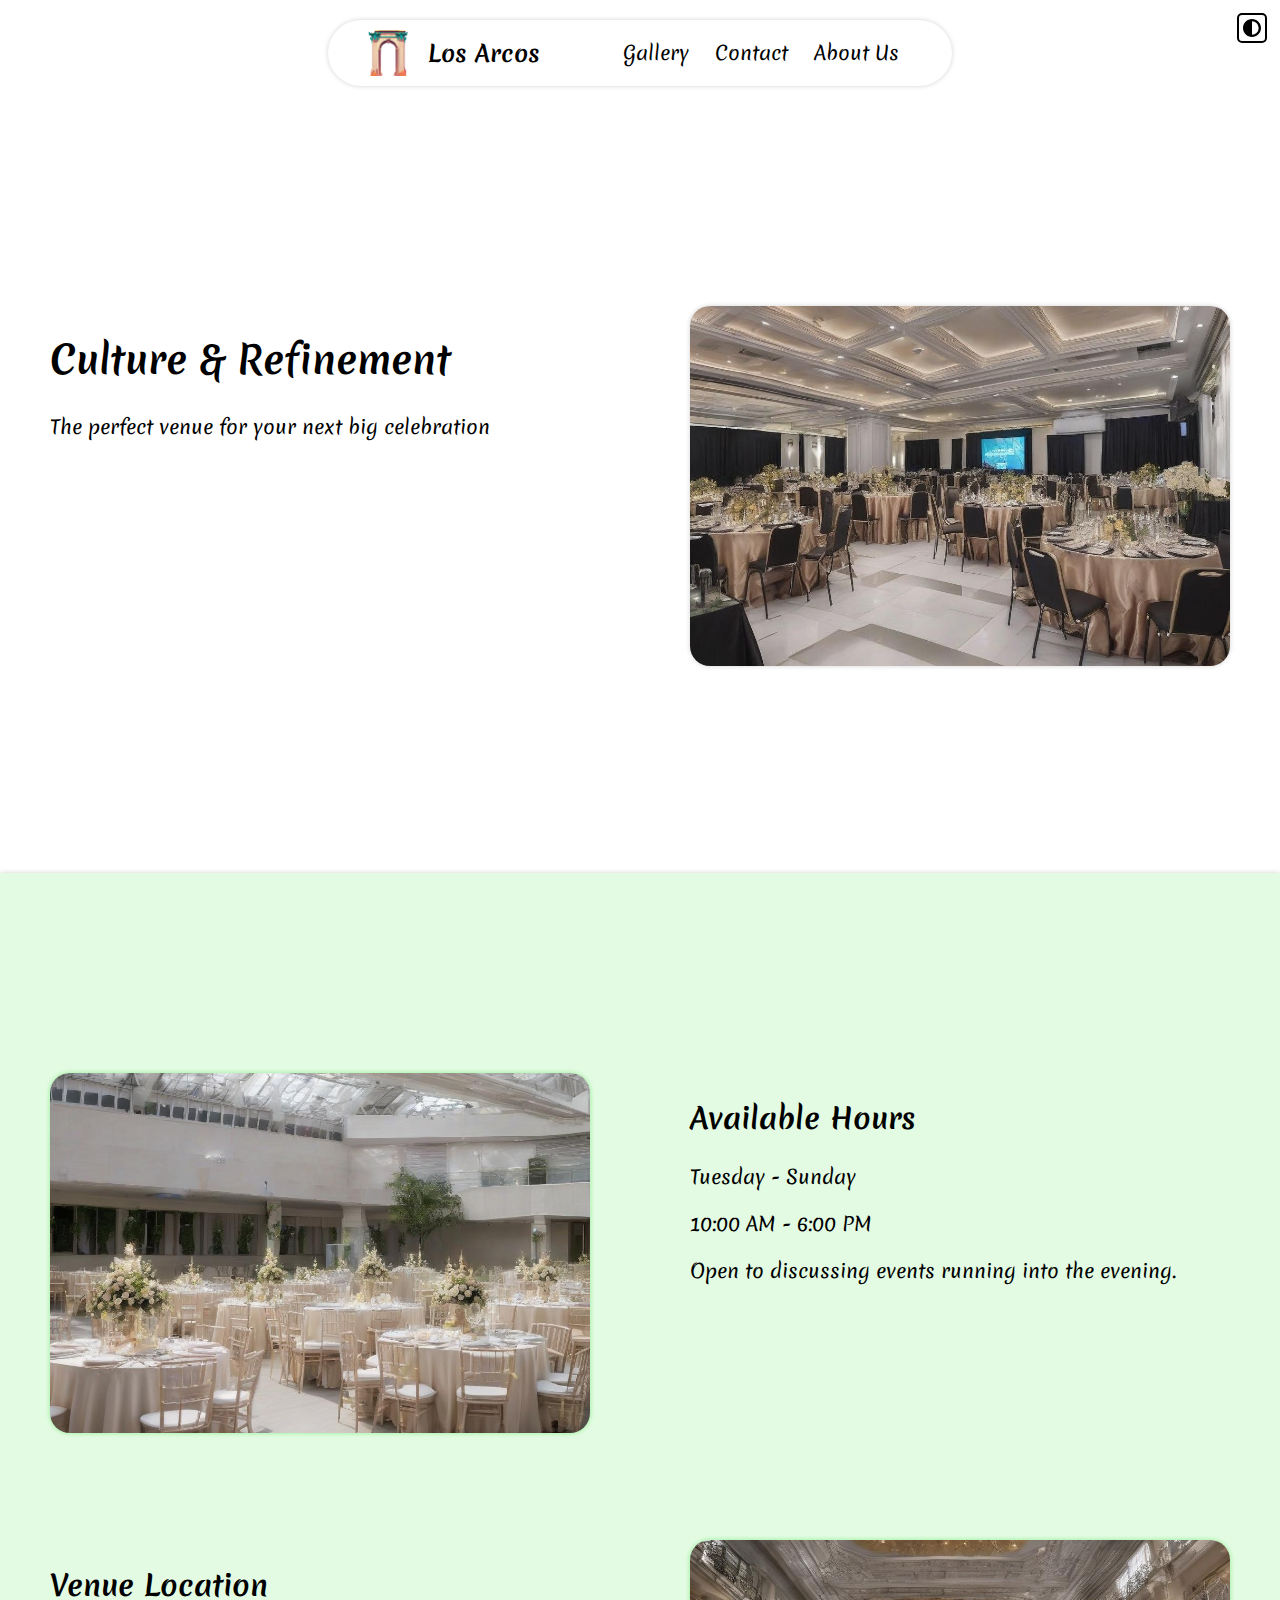
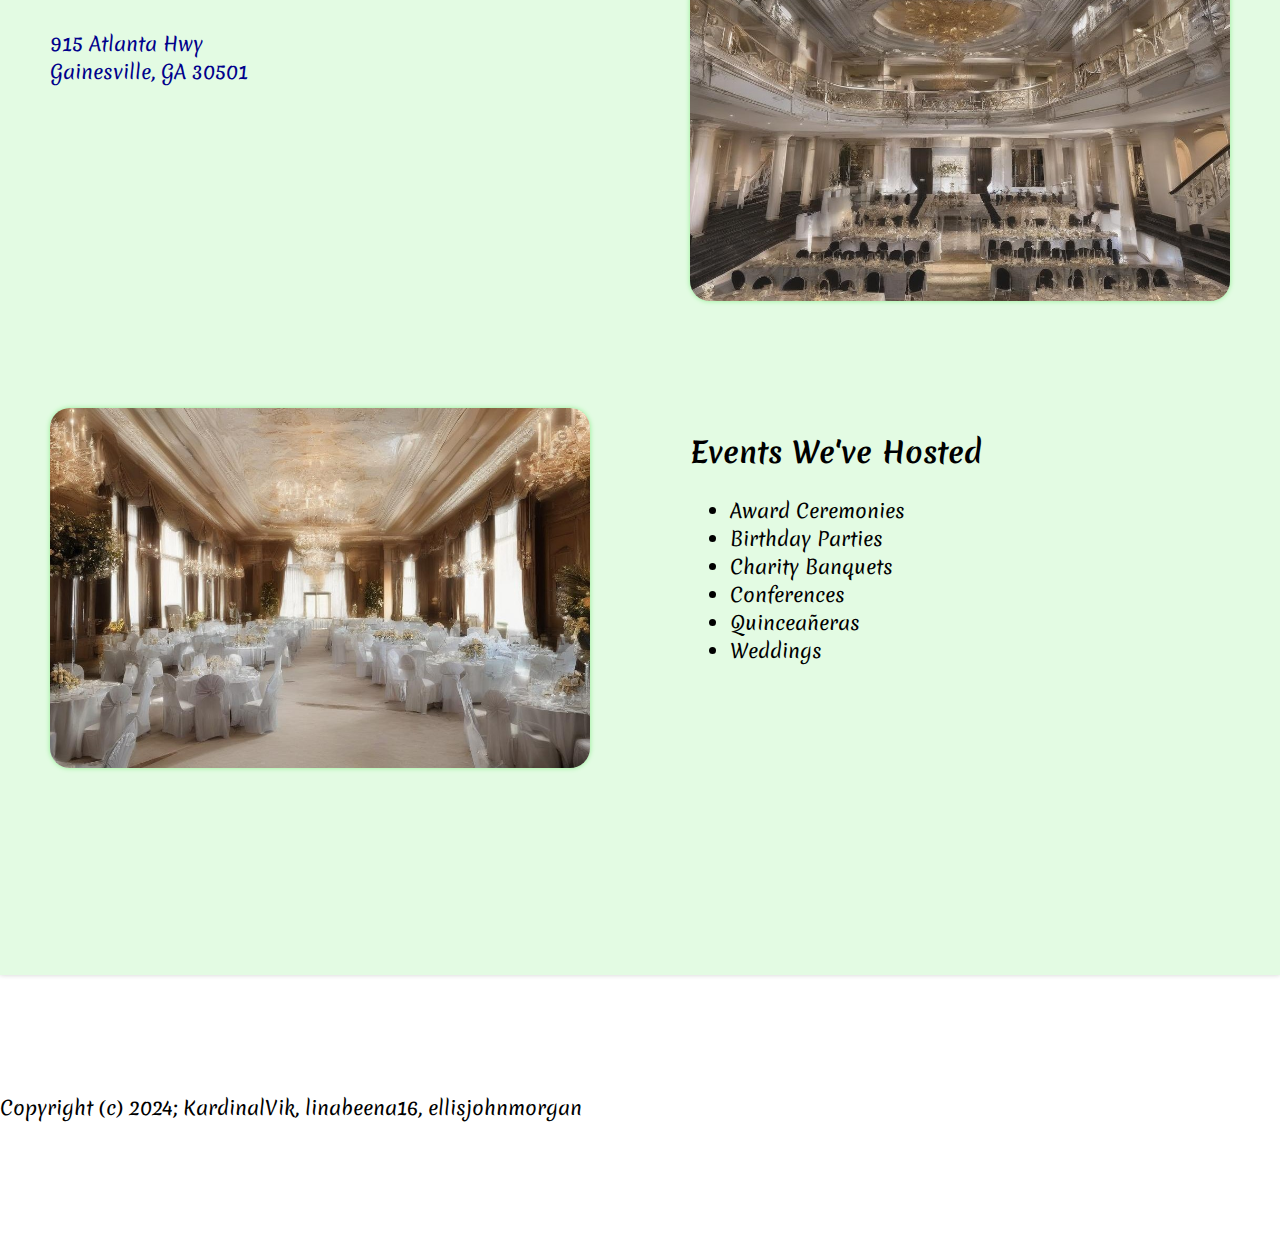
<file: index.html>
<!DOCTYPE html>

<html>

<head>
    <meta charset="UTF-8">
    <meta name="viewport" content="width=device-width, initial-scale=1.0">
    <link rel="icon" type="image/x-icon" href="images/favicon.ico">
    <title>Los Arcos - Event Venue</title>

    <link rel="stylesheet" href="style.css">
    <style>
        /* Page-Specific Styling */
        
        .content_text, .content_image { /* Separates text and content into halves of section */
            width: 50%;
            padding: 0px 50px;
        }

        .content_image img {
            border-radius: 20px;
            width: 100%;
        }

        .beta_section { /* Colored background for main content section */
            background-color: rgb(200, 247, 200, 0.5);
        }

        .beta_section img {
            box-shadow: 0px 0px 5px lightgreen;
        }


    </style>

    <script defer src="script.js"></script>
    <script defer src="darkmode.js"></script> <!-- Runs darkmode script-->
    <script defer>
        // Page-Specific Scripting
    </script>
</head>

<body>
    <header>
        <nav>
            <div class="navbar"> <!-- Navbar -->
                <div class="navbar_item darkmode_navbar">
                    <img src="images/logo.png" class="not_clickable">
                </div>
                <div class="navbar_item navbar_title">
                    <a href="index.html">Los Arcos</a>
                </div>
                <div class="navbar_item navbar_link" onclick="location.href='gallery.html';">
                    <p>Gallery</p>
                </div>
                <div class="navbar_item navbar_link" onclick="location.href='contact.html';">
                    <p>Contact</p>
                </div>
                <div class="navbar_item navbar_link" onclick="location.href='about.html';">
                    <p>About Us</p>
                </div>
            </div>
        </nav>
    </header>

    <main>
        <div class="main">
            <div class="alpha_section"> <!-- Header section -->
                <div class="content">
                    <div class="content_text">
                        <h1>Culture & Refinement</h1>
                        <p>The perfect venue for your next big celebration</p>
                    </div>
                    <div class="content_image">
                        <img src="images/venue1.jpg">
                    </div>
                </div>
            </div>

            <div class="beta_section"> <!-- Main content section -->
                <div class="content"> <!-- "content" div creates a horizontal section -->
                    <div class="content_image">
                        <img src="images/venue2.jpg">
                    </div>
                    <div class="content_text">
                        <h2>Available Hours</h1>
                        <p>Tuesday - Sunday</p>
                        <p>10:00 AM - 6:00 PM</p>
                        <p>Open to discussing events running into the evening.</p>
                    </div>
                </div>

                <div class="content">
                    <div class="content_text">
                        <h2>Venue Location</h2>
                        <p><a href="https://www.google.com/maps/place/915+Atlanta+Hwy,+Gainesville,+GA+30501" target="_blank">
                            915 Atlanta Hwy<br>Gainesville, GA 30501</a></p>
                    </div>
                    <div class="content_image">
                        <img src="images/venue3.jpg">
                    </div>
                </div>

                <div class="content">
                    <div class="content_image">
                        <img src="images/venue4.jpg">
                    </div>
                    <div class="content_text">
                        <h2>Events We've Hosted</h2>
                        <ul>
                            <li>Award Ceremonies</li>
                            <li>Birthday Parties</li>
                            <li>Charity Banquets</li>
                            <li>Conferences</li>
                            <li>Quinceañeras</li>
                            <li>Weddings</li>
                        </ul>
                    </div>
                </div>
            </div>
        </div>
    </main>

    <button id="dark-mode-toggle" class="dark-mode-toggle" aria-label="toggles dark mode">
        <svg width="100%" xmlns="http://www.w3.org/2000/svg" viewBox="0 0 496 496"><path fill="currentColor" d="M8,256C8,393,119,504,256,504S504,393,504,256,393,8,256,8,8,119,8,256ZM256,440V72a184,184,0,0,1,0,368Z" transform="translate(-8 -8)"/></svg>
      </button> <!-- settings for darkmode button as well as an aria label to describe what it does -->

    <footer>
        <div class="content footer">
            <p>Copyright (c) 2024; KardinalVik, linabeena16, ellisjohnmorgan</p>
        </div>
    </footer>

    <div class="modal" id="modal"> <!-- Image modal, hidden by default, activated with JavaScript-->
        <img class="modal_content not_clickable" id="modal_content">
    </div>
</body>

</html>
</file>
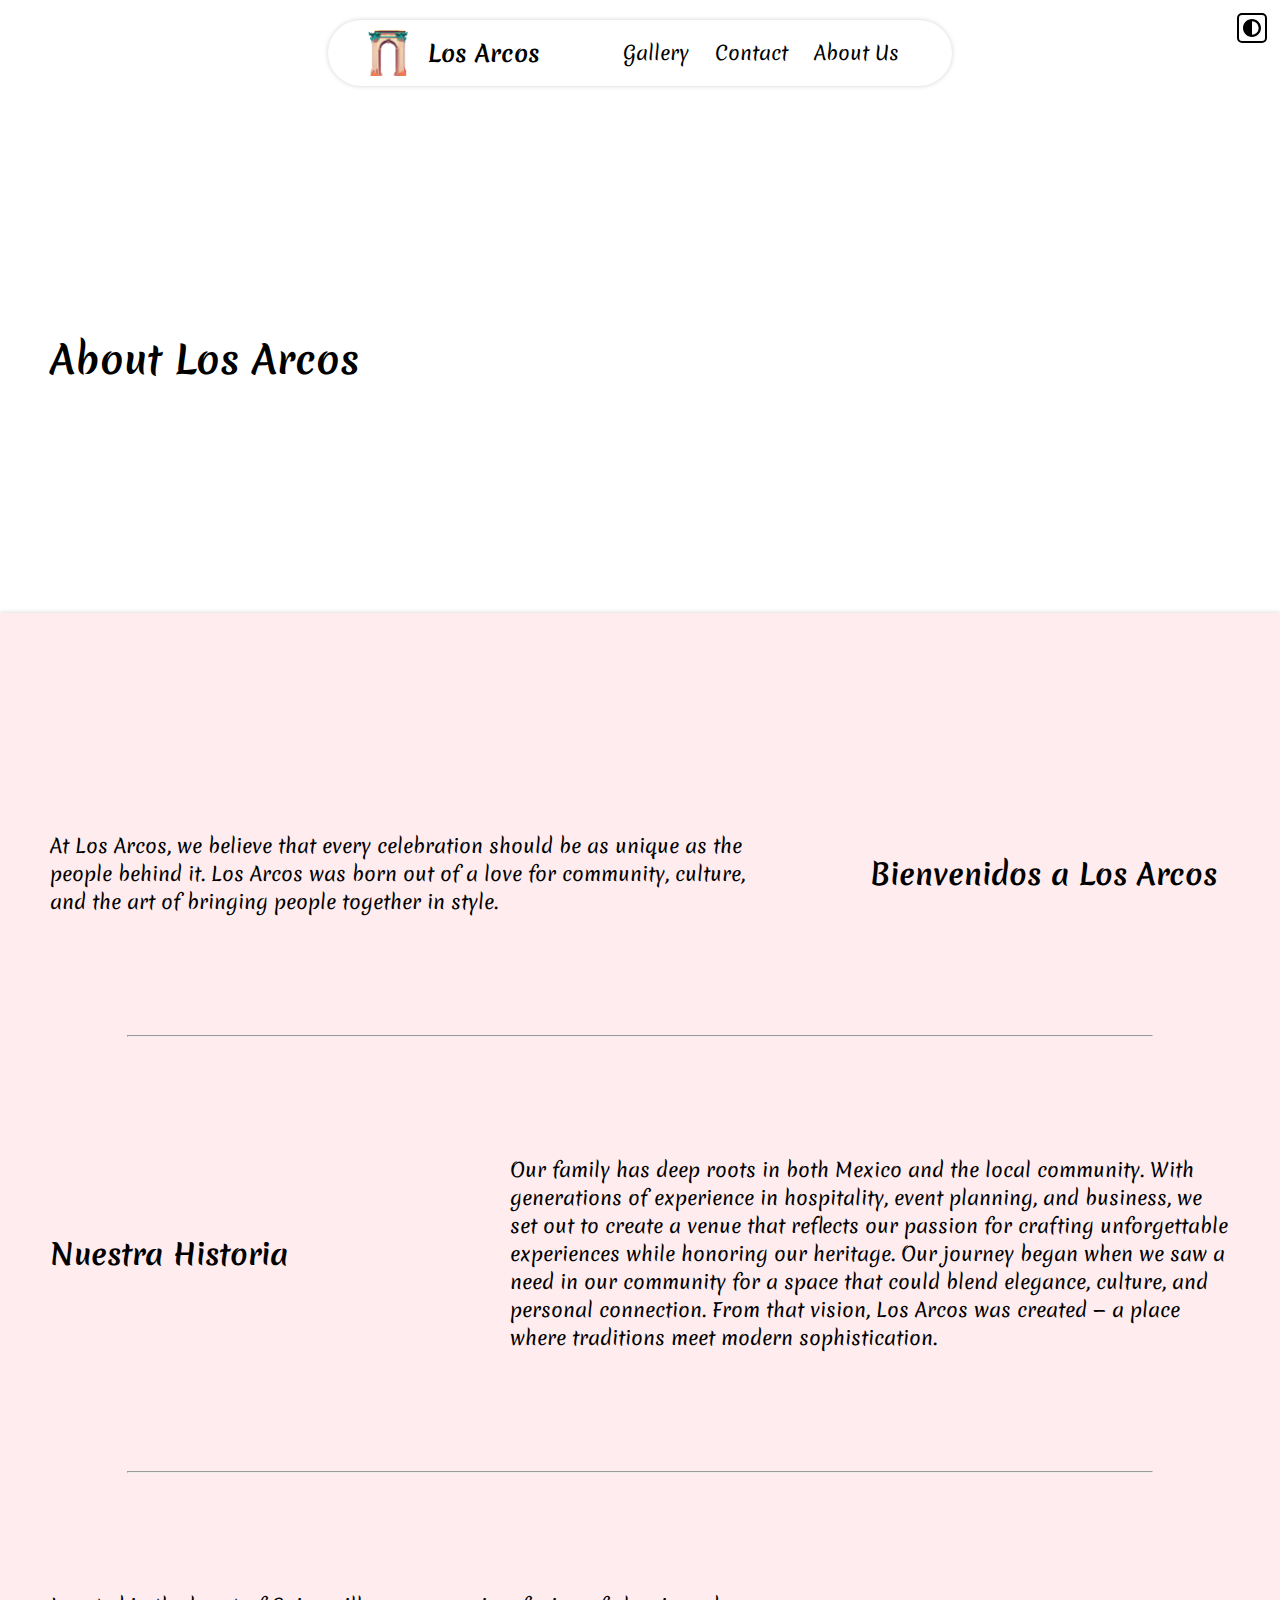
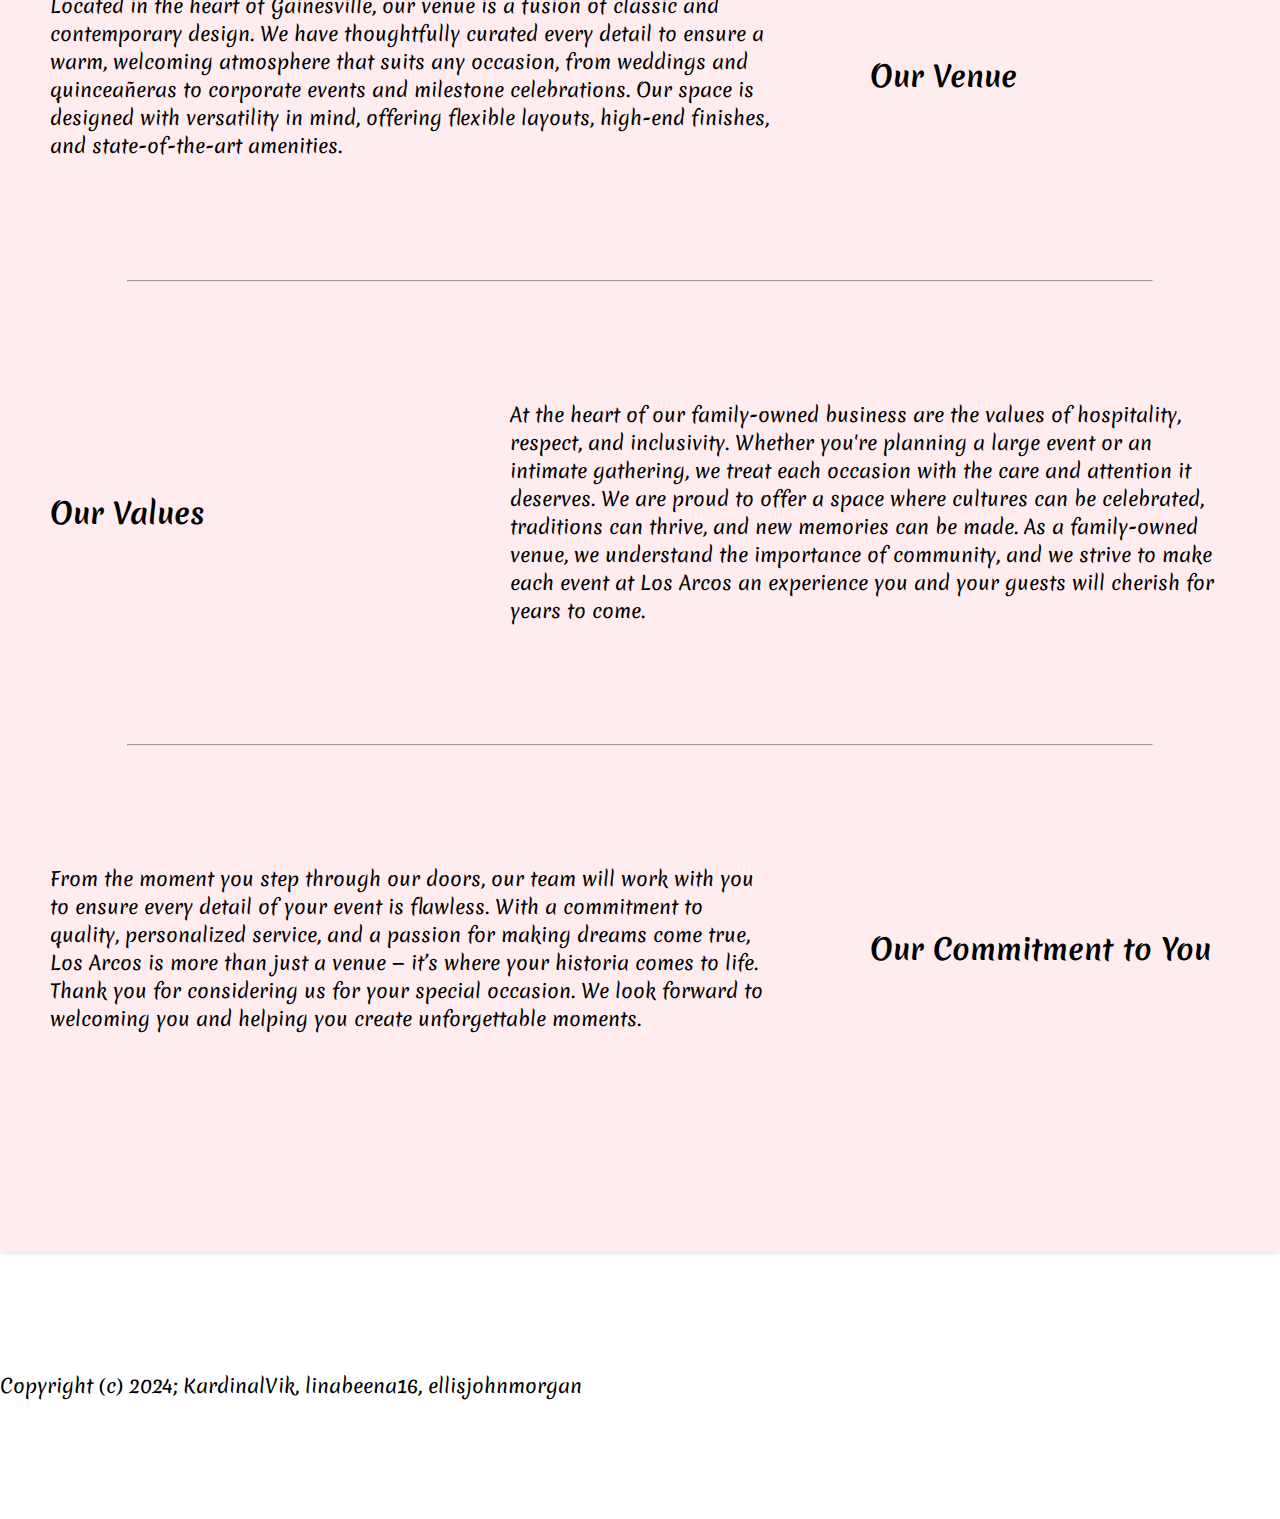
<file: about.html>
<!DOCTYPE html>

<html>

<head>
    <meta charset="UTF-8">
    <meta name="viewport" content="width=device-width, initial-scale=1.0">
    <link rel="icon" type="image/x-icon" href="images/favicon.ico">
    <title>About Us - Los Arcos</title>

    <link rel="stylesheet" href="style.css">
    <style>
        /* Page-Specific Styling */

        .beta_section { /* Colored background for main content section */
            background-color: rgb(255, 218, 224, 0.5);
        }

        .beta_section img {
            box-shadow: 0px 0px 5px lightpink;
        }

        .content_heading { /* 1 Heading per content section */
            display: flex;
            align-items: center;
            padding: 0px 50px;
            width: 33.3%;
        }

        .content_text { /* Description text associated with heading */
            display: flex;
            align-items: center;
            padding: 0px 50px;
            width: 66.7%;
        }

        hr { /* Styles horizontal line in-between content sections */
            color: rgb(128, 128, 128, 0.5);
            width: 80%;
            max-width: 1280px;
        }
    </style>

    <script defer src="script.js"></script>
    <script defer src="darkmode.js"></script> <!-- Runs darkmode script-->
    <script defer>
        // Page-Specific Scripting
    </script>
</head>

<body>
    <header>
        <nav>
            <div class="navbar"> <!-- Navbar -->
                <div class="navbar_item">
                    <img src="images/logo.png" class="not_clickable">
                </div>
                <div class="navbar_item navbar_title">
                    <a href="index.html">Los Arcos</a>
                </div>
                <div class="navbar_item navbar_link" onclick="location.href='gallery.html';">
                    <p>Gallery</p>
                </div>
                <div class="navbar_item navbar_link" onclick="location.href='contact.html';">
                    <p>Contact</p>
                </div>
                <div class="navbar_item navbar_link" onclick="location.href='about.html';">
                    <p>About Us</p>
                </div>
            </div>
        </nav>
    </header>

    <main>
        <div class="main">
            <div class="alpha_section"> <!-- Header section -->
                <div class="content content_header">
                    <h1>About Los Arcos</h1>
                </div>
            </div>
        
            <div class="beta_section"> <!-- Main content section -->
                <div class="content"> <!-- "content" div creates a horizontal section -->
                    <div class="content_text"> <!-- Description text -->
                        <p>At Los Arcos, we believe that every celebration should be as unique as the people behind it. Los Arcos was born out of a love for community, culture, and the art of bringing people together in style. </p>
                    </div>
                    <div class="content_heading"> <!-- Heading associated with description in content section -->
                        <h2>Bienvenidos a Los Arcos</h2>
                    </div>
                </div>
        
                <hr>

                <div class="content">
                    <div class="content_heading">
                        <h2>Nuestra Historia</h2>
                    </div>
                    <div class="content_text">
                        <p>Our family has deep roots in both Mexico and the local community. With generations of experience in hospitality, event planning, and business, we set out to create a venue that reflects our passion for crafting unforgettable experiences while honoring our heritage. Our journey began when we saw a need in our community for a space that could blend elegance, culture, and personal connection. From that vision, Los Arcos was created — a place where traditions meet modern sophistication.</p>
                    </div>
                </div>
        
                <hr>

                <div class="content">
                    <div class="content_text">
                        <p>Located in the heart of Gainesville, our venue is a fusion of classic and contemporary design. We have thoughtfully curated every detail to ensure a warm, welcoming atmosphere that suits any occasion, from weddings and quinceañeras to corporate events and milestone celebrations. Our space is designed with versatility in mind, offering flexible layouts, high-end finishes, and state-of-the-art amenities.</p>
                    </div>
                    <div class="content_heading">
                        <h2>Our Venue</h2>
                    </div>
                </div>
        
                <hr>

                <div class="content">
                    <div class="content_heading">
                        <h2>Our Values</h2>
                    </div>
                    <div class="content_text">
                        <p>At the heart of our family-owned business are the values of hospitality, respect, and inclusivity. Whether you're planning a large event or an intimate gathering, we treat each occasion with the care and attention it deserves. We are proud to offer a space where cultures can be celebrated, traditions can thrive, and new memories can be made. As a family-owned venue, we understand the importance of community, and we strive to make each event at Los Arcos an experience you and your guests will cherish for years to come.</p>
                    </div>
                </div>
        
                <hr>

                <div class="content">
                    <div class="content_text">
                        <p>From the moment you step through our doors, our team will work with you to ensure every detail of your event is flawless. With a commitment to quality, personalized service, and a passion for making dreams come true, Los Arcos is more than just a venue — it’s where your historia comes to life. Thank you for considering us for your special occasion. We look forward to welcoming you and helping you create unforgettable moments.</p>
                    </div>
                    <div class="content_heading">
                        <h2>Our Commitment to You</h2>
                    </div>
                </div>
            </div>
        </div>
    </main>

    <button id="dark-mode-toggle" class="dark-mode-toggle" aria-label="toggles dark mode">
        <svg width="100%" xmlns="http://www.w3.org/2000/svg" viewBox="0 0 496 496"><path fill="currentColor" d="M8,256C8,393,119,504,256,504S504,393,504,256,393,8,256,8,8,119,8,256ZM256,440V72a184,184,0,0,1,0,368Z" transform="translate(-8 -8)"/></svg>
      </button>
    
    <footer>
        <div class="content footer">
            <p>Copyright (c) 2024; KardinalVik, linabeena16, ellisjohnmorgan</p>
        </div>
    </footer>

    <div class="modal" id="modal"> <!-- Image modal, hidden by default, activated with JavaScript-->
        <img class="modal_content not_clickable" id="modal_content">
    </div>
    
    <script src="darkmode.js"></script>
</body>

</html>
</file>
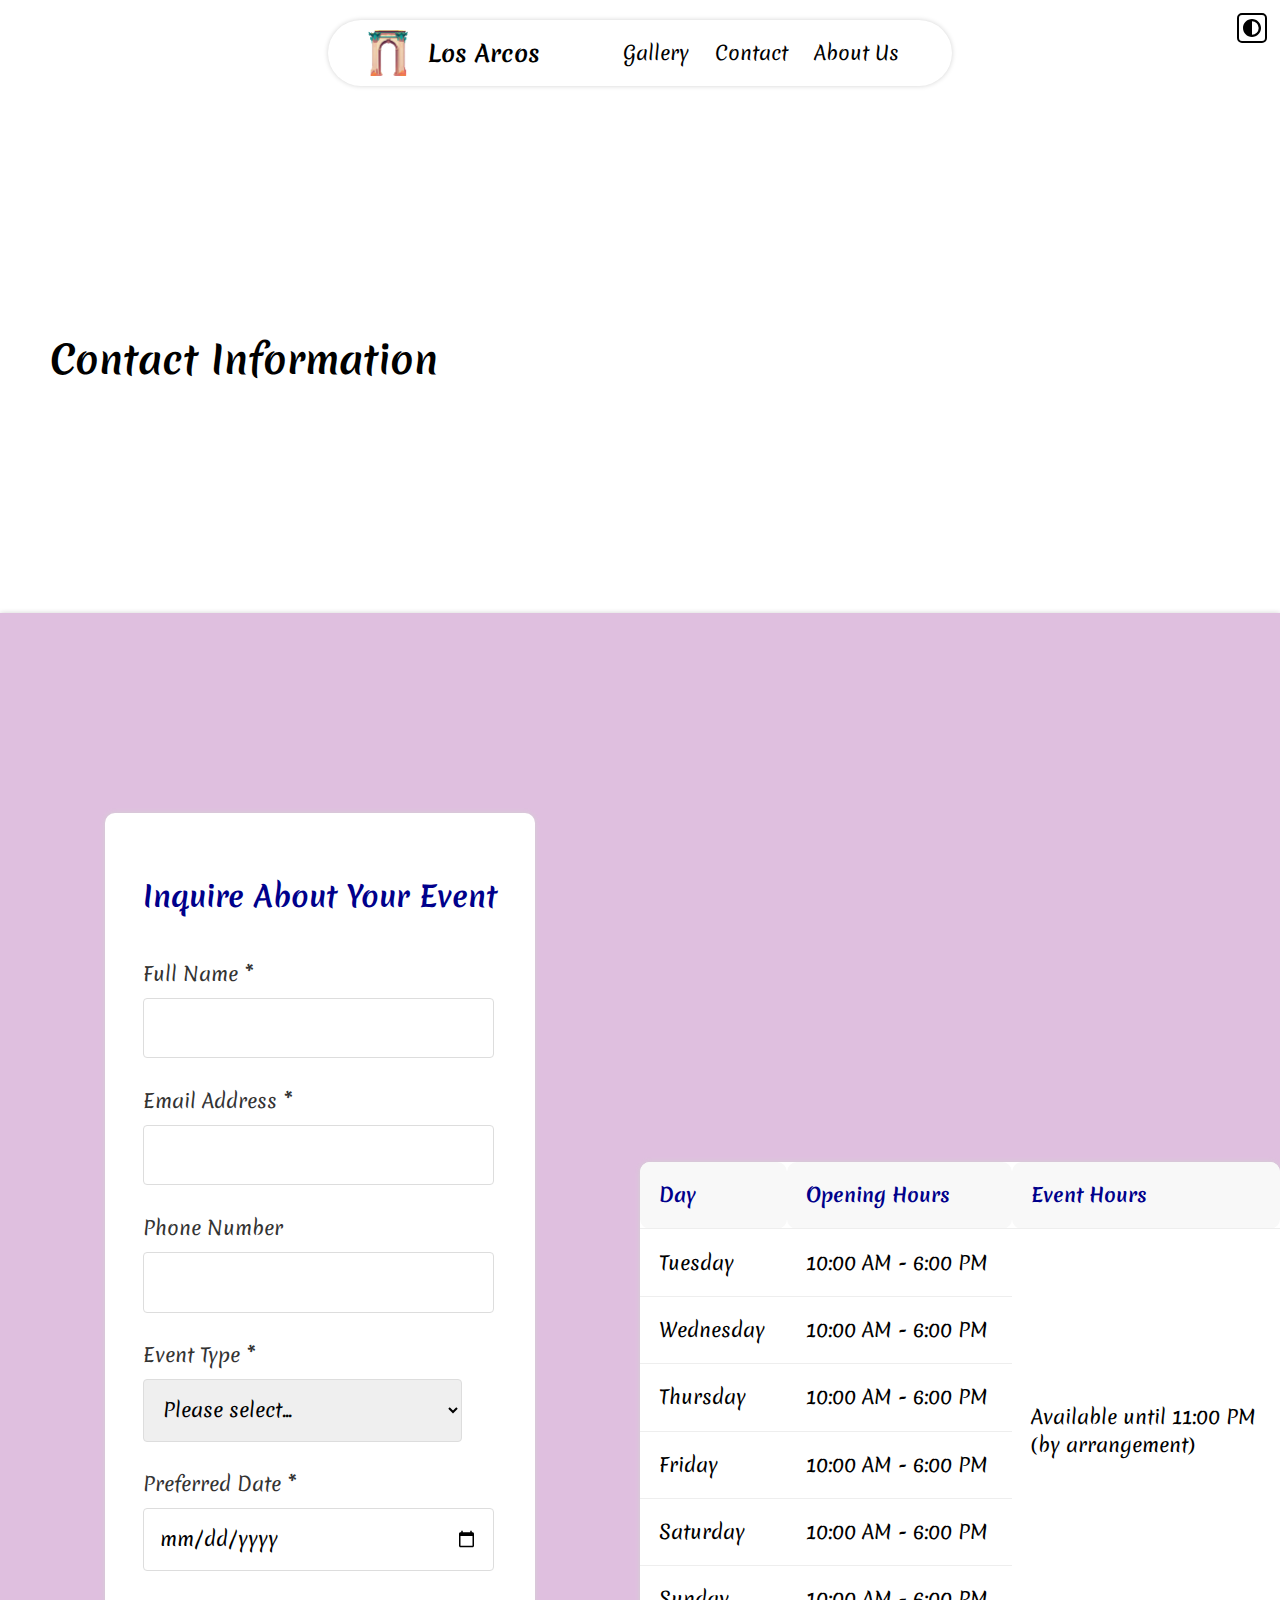
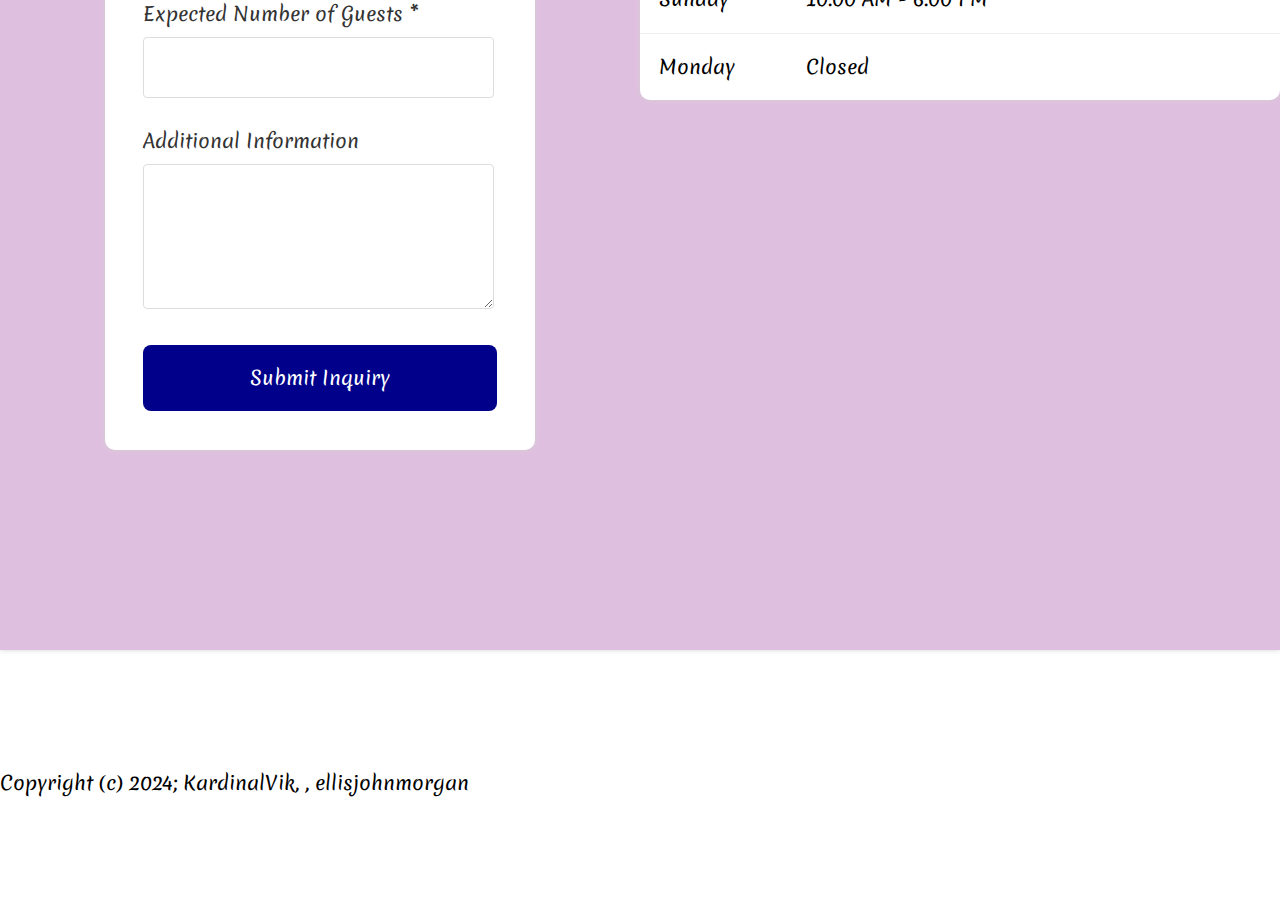
<file: contact.html>
<!DOCTYPE html>

<html>

<head>
    <meta charset="UTF-8">
    <meta name="viewport" content="width=device-width, initial-scale=1.0">
    <link rel="icon" type="image/x-icon" href="images/favicon.ico">
    <title>Contact Us - Los Arcos</title>

    <link rel="stylesheet" href="style.css">
    <style>
        /* Page-Specific Styling */

        .beta_section {
            /* Colored background for main content section */
            background-color: rgb(192, 128, 192, 0.5);
        }

        .beta_section img {
            box-shadow: 0px 0px 5px purple;
        }

        .form_div,
        .table {
            /* Places form/table on left/right half of content section */
            color: black;
            display: flex;
            align-items: center;
            width: 50%;
        }

        .contact_form {
            /* Styles contact form */
            background: white;
            border-radius: 10px;
            box-shadow: 0px 0px 5px lightgray;
            margin: auto;
            padding: 2em;
        }

        .contact_form h2 {
            color: darkblue;
            margin-bottom: 1.5em;
            text-align: center;
        }

        .form_group {
            margin-bottom: 1.5em;
        }

        .form_group label {
            display: block;
            color: #333;
            margin-bottom: 0.5em;
        }

        .form_group input,
        .form_group select,
        .form_group textarea {
            border: 1px solid #ddd;
            border-radius: 4px;
            font-family: inherit;
            font-size: 1em;
            padding: 0.8em;
            width: 90%;
        }

        .form_group textarea {
            resize: vertical;
        }

        .form_group input:focus,
        .form_group select:focus,
        .form_group textarea:focus {
            border-color: darkblue;
            box-shadow: 0 0 5px rgba(0, 0, 139, 0.2);
            outline: none;
        }

        .contact_form button {
            background-color: darkblue;
            color: white;
            border: none;
            border-radius: 8px;
            cursor: pointer;
            font-family: inherit;
            font-size: 1em;
            padding: 1em 2em;
            transition: background-color 0.15s ease;
            width: 100%;
        }

        .contact_form button:hover {
            background-color: #000080;
        }

        .hours_table {
            /* Styles business-hours table */
            background: white;
            border-collapse: collapse;
            border-radius: 10px;
            box-shadow: 0px 0px 5px lightgray;
            margin: auto;
            width: 100%;
        }

        .hours_table th {
            background-color: rgb(248, 248, 248);
            border-radius: 10px;
            color: darkblue;
            font-weight: bold;
        }

        .hours_table th,
        .hours_table td {
            border-bottom: 1px solid rgb(238, 238, 238);
            padding: 1em;
            text-align: left;
        }

        .hours_table tr:hover {
            background-color: rgb(245, 245, 245);
        }

        .hours_table tr:last-child td {
            border-bottom: none;
        }
    </style>

    <script defer src="script.js"></script>
    <script defer src="darkmode.js"></script> <!-- Runs darkmode script-->
    <script defer>
        // Page-Specific Scripting

        // ----------
        /* Form validation */

        function validateForm() {
            const form = document.querySelector(".form"); // Select the form

            form.addEventListener("submit", function (e) { // Add event listener that begins validation on submission
                e.preventDefault();
                clearErrors(); // Clear any errors from previous submissions
                let isValid = true;

                const formGroups = form.querySelectorAll(".form_group"); // Collect all input fields

                formGroups.forEach((group, index) => { // Iterate through each field and validate input
                    try { // Try-Catch Block
                        const input = group.querySelector("input, select, textarea");
                        if (!input) return;

                        const existingError = group.querySelector(".error_message"); // Remove any existing error message
                        if (existingError) {
                            existingError.remove();
                        }


                        switch (index) { /* Each input field has an index, each case is associated with a different index,
                            depending on index, validate the input appropriately */
                            case 0: // Full Name
                                if (!input.value.trim()) {
                                    addError(group, "Please enter your full name");
                                    isValid = false;
                                }
                                break;

                            case 1: // Email
                                if (!input.value.trim()) {
                                    addError(group, "Please enter your email address");
                                    isValid = false;
                                } else if (!isValidEmail(input.value.trim())) {
                                    addError(group, "Please enter a valid email address");
                                    isValid = false;
                                }
                                break;

                            case 2: // Phone Number
                                if (input.value.trim() && !isValidPhone(input.value.trim())) {
                                    addError(group, "Please enter a valid phone number");
                                    isValid = false;
                                }
                                break;

                            case 3: // Event Type
                                if (!input.value || input.value === "Please select...") {
                                    addError(group, "Please select an event type");
                                    isValid = false;
                                }
                                break;

                            case 4: // Date
                                if (!input.value) {
                                    addError(group, "Please select a preferred date");
                                    isValid = false;
                                }
                                break;

                            case 5: // Number of Guests
                                if (!input.value.trim()) {
                                    addError(group, "Please enter expected number of guests");
                                    isValid = false;
                                } else if (isNaN(input.value) || parseInt(input.value) <= 0) {
                                    addError(group, "Please enter a valid number of guests");
                                    isValid = false;
                                }
                                break;
                        }
                    } catch (formError) { // In case of error in validation, post error in console and provide alert
                        console.error('Error processing form submission:', formError);
                        alert('An error occurred while processing the form. Please try again.');
                    }
                });

                if (isValid) { // If all inputs are valid, proceed with submission
                    alert("Form submitted successfully!");
                    form.reset();
                }
            });
        }

        function clearErrors() { // Clears existing errors, called in validateForm function
            const errors = document.querySelectorAll(".error_message");
            errors.forEach(error => error.remove());
        }

        function addError(group, message) { // Adds error with relevant message, called in validateForm function
            const errorDiv = document.createElement("div");
            errorDiv.className = "error_message";
            errorDiv.style.color = "red";
            errorDiv.style.fontSize = "0.8em";
            errorDiv.style.marginTop = "5px";
            errorDiv.textContent = message;
            group.appendChild(errorDiv);
        }

        function isValidEmail(email) { // Validates email input with regex, called in validateForm function
            const emailRegex = /^[^\s@]+@[^\s@]+\.[^\s@]+$/;
            return emailRegex.test(email);
        }

        function isValidPhone(phone) { // Validates phone number input with regex, called in validateForm function
            const phoneRegex = /^\+?[\d\s-()]{10,}$/;
            return phone === "" || phoneRegex.test(phone);
        }
        // ----------

        document.addEventListener("DOMContentLoaded", validateForm); // Call function when page is laoded
    </script>
</head>

<body>
    <header>
        <nav>
            <div class="navbar"> <!-- Navbar -->
                <div class="navbar_item">
                    <img src="images/logo.png" class="not_clickable">
                </div>
                <div class="navbar_item navbar_title">
                    <a href="index.html">Los Arcos</a>
                </div>
                <div class="navbar_item navbar_link" onclick="location.href='gallery.html';">
                    <p>Gallery</p>
                </div>
                <div class="navbar_item navbar_link" onclick="location.href='contact.html';">
                    <p>Contact</p>
                </div>
                <div class="navbar_item navbar_link" onclick="location.href='about.html';">
                    <p>About Us</p>
                </div>
            </div>
        </nav>
    </header>

    <main>
        <div class="main">
            <div class="alpha_section"> <!-- Header section -->
                <div class="content content_header">
                    <h1>Contact Information</h1>
                </div>
            </div>

            <div class="beta_section"> <!-- Main content section -->
                <div class="content"> <!-- "content" div creates a horizontal section -->
                    <div class="form_div">
                        <form class="form contact_form" action="#" method="POST"> <!-- Contact submission form -->
                            <h2>Inquire About Your Event</h2>

                            <div class="form_group">
                                <label for="fullName">Full Name *</label>
                                <input type="text" id="fullName" name="fullName">
                            </div>

                            <div class="form_group">
                                <label for="email">Email Address *</label>
                                <input type="email" id="email" name="email">
                            </div>

                            <div class="form_group">
                                <label for="phone">Phone Number</label>
                                <input type="tel" id="phone" name="phone">
                            </div>

                            <div class="form_group">
                                <label for="eventType">Event Type *</label>
                                <select id="eventType" name="eventType">
                                    <option value="">Please select...</option>
                                    <option value="Wedding">Wedding</option>
                                    <option value="Quinceañera">Quinceañera</option>
                                    <option value="Corporate">Corporate Event</option>
                                    <option value="Birthday">Birthday Party</option>
                                    <option value="Charity">Charity Banquet</option>
                                    <option value="Other">Other</option>
                                </select>
                            </div>

                            <div class="form_group">
                                <label for="date">Preferred Date *</label>
                                <input type="date" id="date" name="date">
                            </div>

                            <div class="form_group">
                                <label for="guests">Expected Number of Guests *</label>
                                <input type="number" id="guests" name="guests" min="1">
                            </div>

                            <div class="form_group">
                                <label for="additional">Additional Information</label>
                                <textarea id="additional" name="additional" rows="4"></textarea>
                            </div>

                            <button type="submit" class="submit_button">Submit Inquiry</button>
                        </form>
                    </div>

                    <div class="table">
                        <table class="hours_table"> <!-- Business-hours table -->
                            <thead>
                                <tr>
                                    <th>Day</th>
                                    <th>Opening Hours</th>
                                    <th>Event Hours</th>
                                </tr>
                            </thead>
                            <tbody>
                                <tr>
                                    <td>Tuesday</td>
                                    <td>10:00 AM - 6:00 PM</td>
                                    <td rowspan="6">Available until 11:00 PM<br>(by arrangement)</td>
                                </tr>
                                <tr>
                                    <td>Wednesday</td>
                                    <td>10:00 AM - 6:00 PM</td>
                                </tr>
                                <tr>
                                    <td>Thursday</td>
                                    <td>10:00 AM - 6:00 PM</td>
                                </tr>
                                <tr>
                                    <td>Friday</td>
                                    <td>10:00 AM - 6:00 PM</td>
                                </tr>
                                <tr>
                                    <td>Saturday</td>
                                    <td>10:00 AM - 6:00 PM</td>
                                </tr>
                                <tr>
                                    <td>Sunday</td>
                                    <td>10:00 AM - 6:00 PM</td>
                                </tr>
                                <tr>
                                    <td>Monday</td>
                                    <td colspan="2">Closed</td>
                                </tr>
                            </tbody>
                        </table>
                    </div>
                </div>
            </div>
        </div>
    </main>

    <button id="dark-mode-toggle" class="dark-mode-toggle" aria-label="toggles dark mode">
        <svg width="100%" xmlns="http://www.w3.org/2000/svg" viewBox="0 0 496 496">
            <path fill="currentColor"
                d="M8,256C8,393,119,504,256,504S504,393,504,256,393,8,256,8,8,119,8,256ZM256,440V72a184,184,0,0,1,0,368Z"
                transform="translate(-8 -8)" />
        </svg>
    </button>

    <footer>
        <div class="content footer">
            <p>Copyright (c) 2024; KardinalVik, , ellisjohnmorgan</p>
        </div>
    </footer>

    <div class="modal" id="modal"> <!-- Image modal, hidden by default, activated with JavaScript-->
        <img class="modal_content not_clickable" id="modal_content">
    </div>

    <script src="darkmode.js"></script>
</body>

</html>
</file>
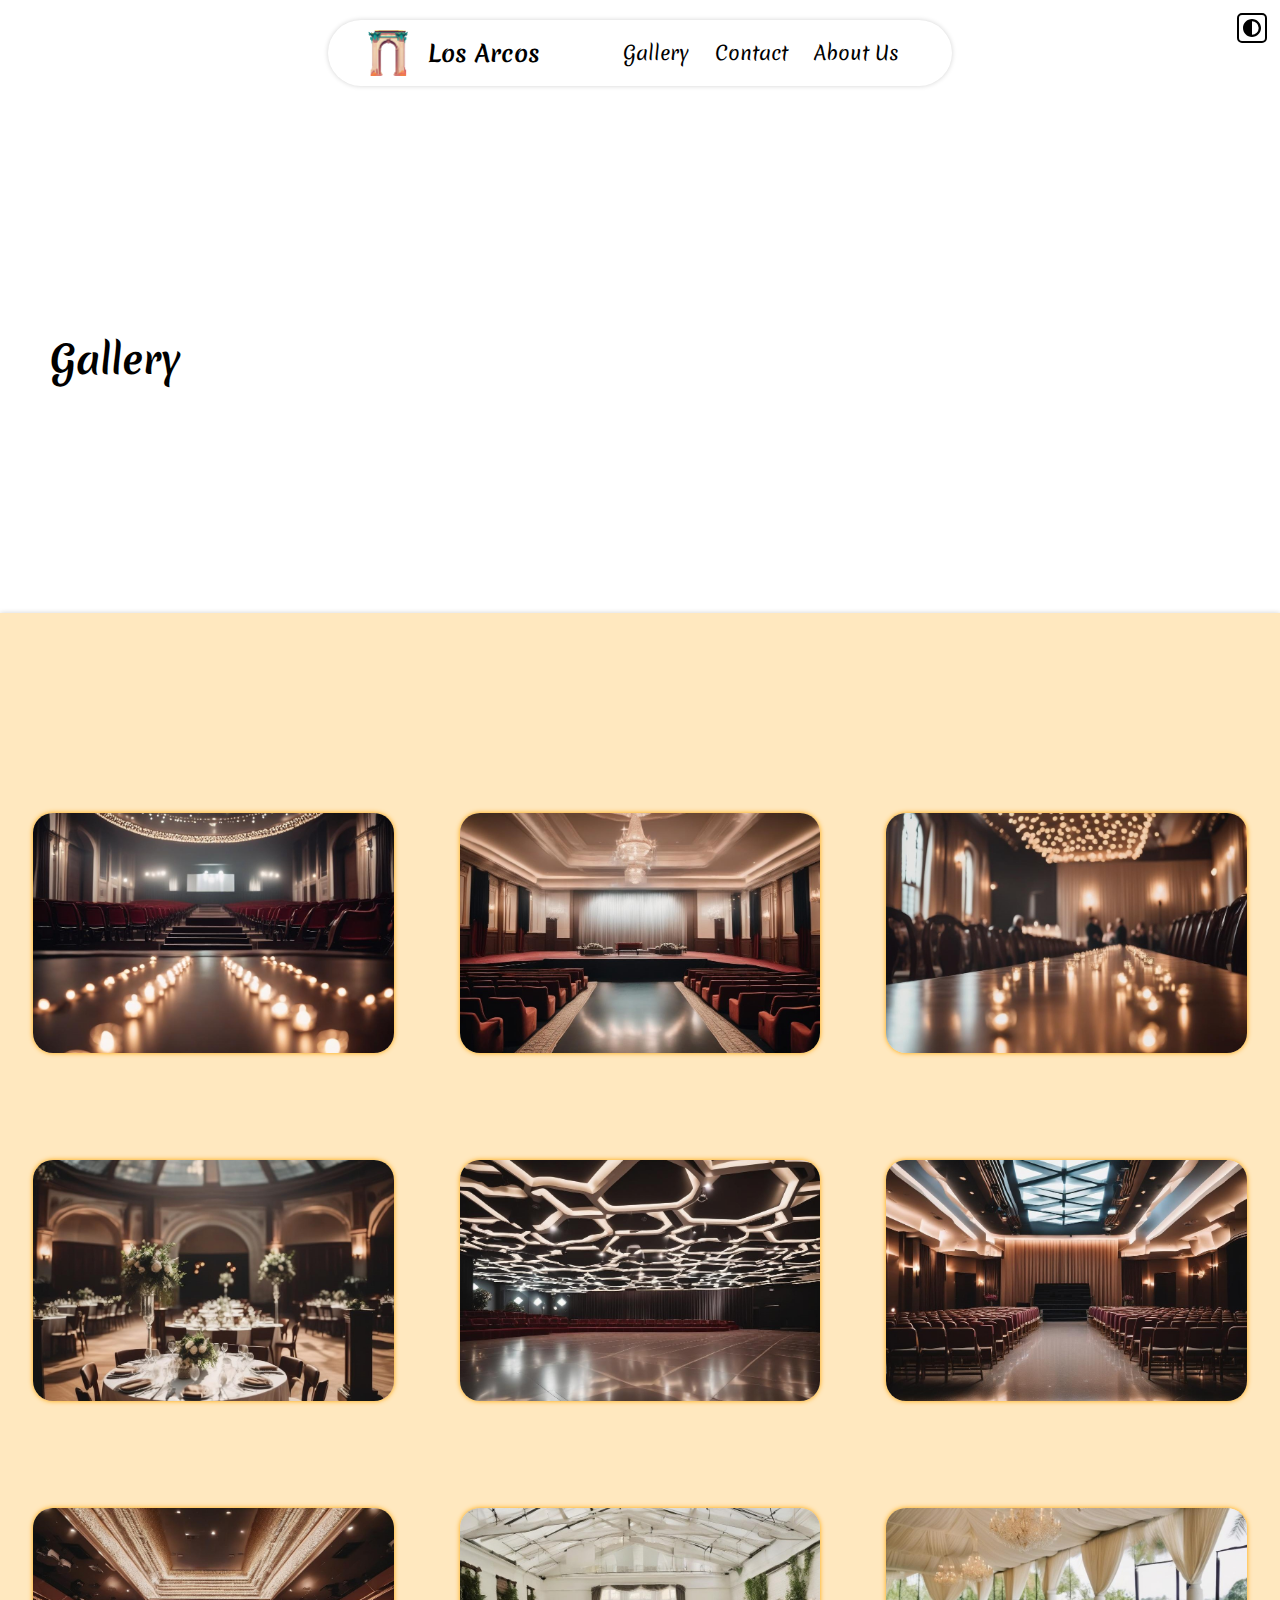
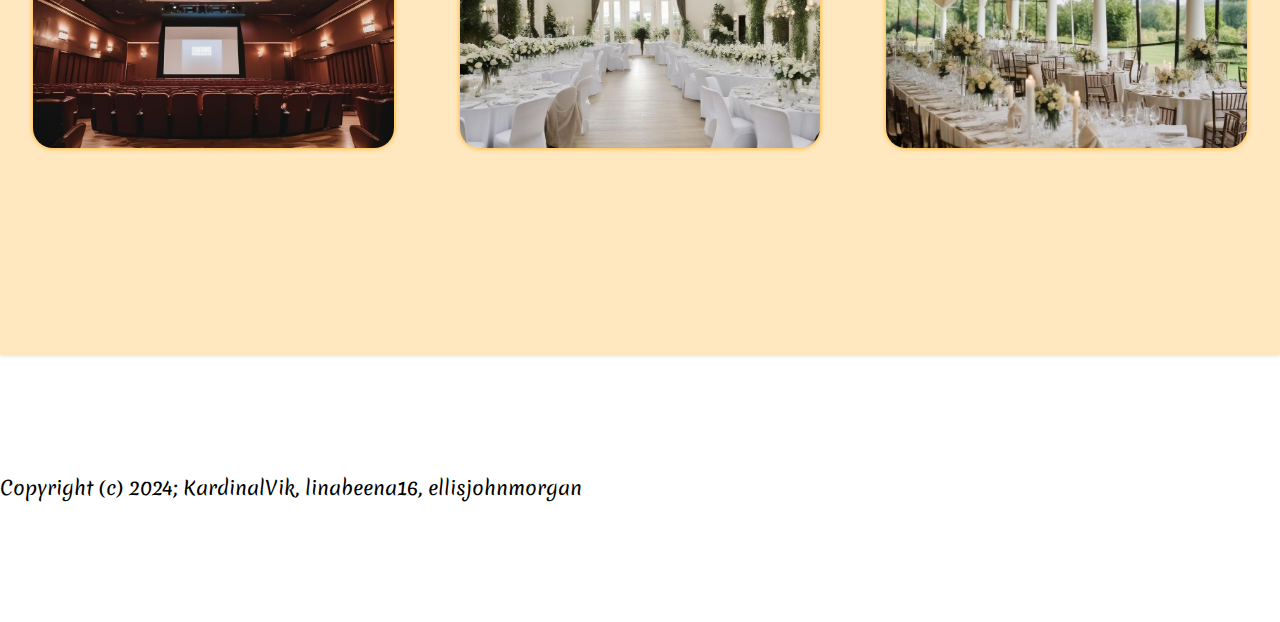
<file: gallery.html>
<!DOCTYPE html>

<html>

<head>
    <meta charset="UTF-8">
    <meta name="viewport" content="width=device-width, initial-scale=1.0">
    <link rel="icon" type="image/x-icon" href="images/favicon.ico">
    <title>Gallery - Los Arcos</title>

    <link rel="stylesheet" href="style.css">
    <style>
        /* Page-Specific Styling */

        .beta_section { /* Colored background for main content section */
            background-color: rgb(255, 210, 128, 0.5);
        }

        .beta_section img {
            box-shadow: 0px 0px 5px orange;
        }

        .content_image { /* Makes each image in beta section a third of the width of its section */
            padding: 0px 33px;
            width: 33.33%
        }

        .content_image img {
            border-radius: 20px;
            width: 100%;
        }
    </style>

    <script defer src="script.js"></script>
    <script defer src="darkmode.js"></script> <!-- Runs darkmode script-->
    <script defer>
        // Page-Specific Scripting
    </script>
</head>

<body>
    <header>
        <nav>
            <div class="navbar"> <!-- Navbar -->
                <div class="navbar_item">
                    <img src="images/logo.png" class="not_clickable">
                </div>
                <div class="navbar_item navbar_title">
                    <a href="index.html">Los Arcos</a>
                </div>
                <div class="navbar_item navbar_link" onclick="location.href='gallery.html';">
                    <p>Gallery</p>
                </div>
                <div class="navbar_item navbar_link" onclick="location.href='contact.html';">
                    <p>Contact</p>
                </div>
                <div class="navbar_item navbar_link" onclick="location.href='about.html';">
                    <p>About Us</p>
                </div>
            </div>
        </nav>
    </header>

    <main>
        <div class="main">
            <div class="alpha_section"> <!-- Header section -->
                <div class="content content_header">
                    <h1>Gallery</h1>
                </div>
            </div>

            <div class="beta_section"> <!-- Main content section -->
                <div class="content"> <!-- "content" div creates a horizontal section -->
                    <div class="content_image"> <!-- 3 images to a content section -->
                        <img src="images/venue5.jpg">
                    </div>
                    <div class="content_image">
                        <img src="images/venue6.jpg">
                    </div>
                    <div class="content_image">
                        <img src="images/venue7.jpg">
                    </div>
                </div>
                <div class="content">
                    <div class="content_image">
                        <img src="images/venue8.jpg">
                    </div>
                    <div class="content_image">
                        <img src="images/venue9.jpg">
                    </div>
                    <div class="content_image">
                        <img src="images/venue10.jpg">
                    </div>
                </div>
                <div class="content">
                    <div class="content_image">
                        <img src="images/venue11.jpg">
                    </div>
                    <div class="content_image">
                        <img src="images/venue12.jpg">
                    </div>
                    <div class="content_image">
                        <img src="images/venue13.jpg">
                    </div>
                </div>
            </div>
        </div>
    </main>

    <button id="dark-mode-toggle" class="dark-mode-toggle" aria-label="toggles dark mode">
        <svg width="100%" xmlns="http://www.w3.org/2000/svg" viewBox="0 0 496 496"><path fill="currentColor" d="M8,256C8,393,119,504,256,504S504,393,504,256,393,8,256,8,8,119,8,256ZM256,440V72a184,184,0,0,1,0,368Z" transform="translate(-8 -8)"/></svg>
      </button>

    <footer>
        <div class="content footer">
            <p>Copyright (c) 2024; KardinalVik, linabeena16, ellisjohnmorgan</p>
        </div>
    </footer>

    <div class="modal" id="modal"> <!-- Image modal, hidden by default, activated with JavaScript-->
        <img class="modal_content not_clickable" id="modal_content">
    </div>
</body>

</html>
</file>
<file: style.css>
/* Site-wide Styling */

@import url('https://fonts.googleapis.com/css2?family=Merienda&display=swap');

body { /* Applies to entire pages */
    font-family: 'Merienda', sans-serif; /* Merienda as primary, sans-serif as fallback */
    font-size: 1.2em;
    margin: 0px;
    padding: 0px;
    z-index: 1;
}

.navbar { /* Navbar */
    color: black;
    display: flex;
    align-items: center;
    background: white;
    border-radius: calc((2em + 10px) * 1.414);
    height: calc(2.4em + 20px);
    margin: 20px auto;
    padding: 0px 40px;
    box-shadow: 0px 0px 5px lightgray;
    width: fit-content;
    z-index: 2;
}



.navbar_item { /* The logo and every link on the navbar are items */
    display: flex;
    align-items: center;
    height: calc(100% - 6px);
    width: fit-content;
    z-index: 3;
}

.navbar_item img { /* Navbar logo */
    height: 2.4em;
    margin-right: 20px;
}

.navbar_title { /* Business name on navbar */
    font-size: 1.2em;
    font-weight: bold;
    margin-right: 70px;
}

.navbar_link { /* Clickable items on navbar */
    border-color: rgba(139, 137, 0, 0);
    border-style: solid;
    border-width: 3px;
}

.navbar_link:hover {
    border-bottom-color: darkblue;
    border-bottom-style: solid;
    border-bottom-width: 3px;
    cursor: pointer;
}

a { /* All other links on website */
    color: darkblue;
    text-decoration: none;
}

a:visited {
    color: darkblue;
}

.navbar_title a {
    color:black;
}

.navbar_link p {
    margin: 0px 10px;
}

.alpha_section, .beta_section { /* Header and content sections respectively on each page */
    padding: 100px 0px;
}

.beta_section {
    box-shadow: 0px 0px 5px lightgray;
}

.content { /* Horizontal sections that make up every beta section */
    display: flex;
    height: fit-content;
    margin: 100px auto;
    width: 1280px;
}

.content_header { /* Header text on every page (other than front page) */
    padding: 0px 50px;
}

.alpha_section img {
    box-shadow: 0px 0px 5px lightgray;
}

.content img {
    cursor: pointer;
    transition: transform 0.1s;
}

.content img:hover {
    transform: scale(1.05);
}

.modal { /* Image modal present on every page, hidden by default, 
    this CSS is modified by a JavaScript function when an image is clicked to make it visible */
    display: none;
    position: fixed;
    background-color: rgb(0, 0, 0, 0.5);
    backdrop-filter: blur(5px);
    cursor: pointer;
    height: 100%;
    width: 100%;
    left: 0;
    top: 0;
    z-index: 4;
}

.modal_content { /* Image within the modal */
    position: absolute;
    left: 50%;
    top: 50%;
    object-fit: contain;
    transform: translate(-50%, -50%);
    width: 80%;
    max-width: 1024px;
    max-height: 90vh;
}

.dark-mode-toggle { /* positional and style settings for darkmode button */
    position: absolute;
    z-index: 100;
    top: 1em;
    right: 1em;
    color: var(--foreground);
    border: 2px solid currentColor;
    padding: 4px;
    background: transparent;
    cursor: pointer;
    border-radius: 5px;
    width: 30px;
    height: 30px;
}

.darkmode { /* darkmode base style */
    background-color: rgb(23, 27, 39);
    color: white;
}
</file>
